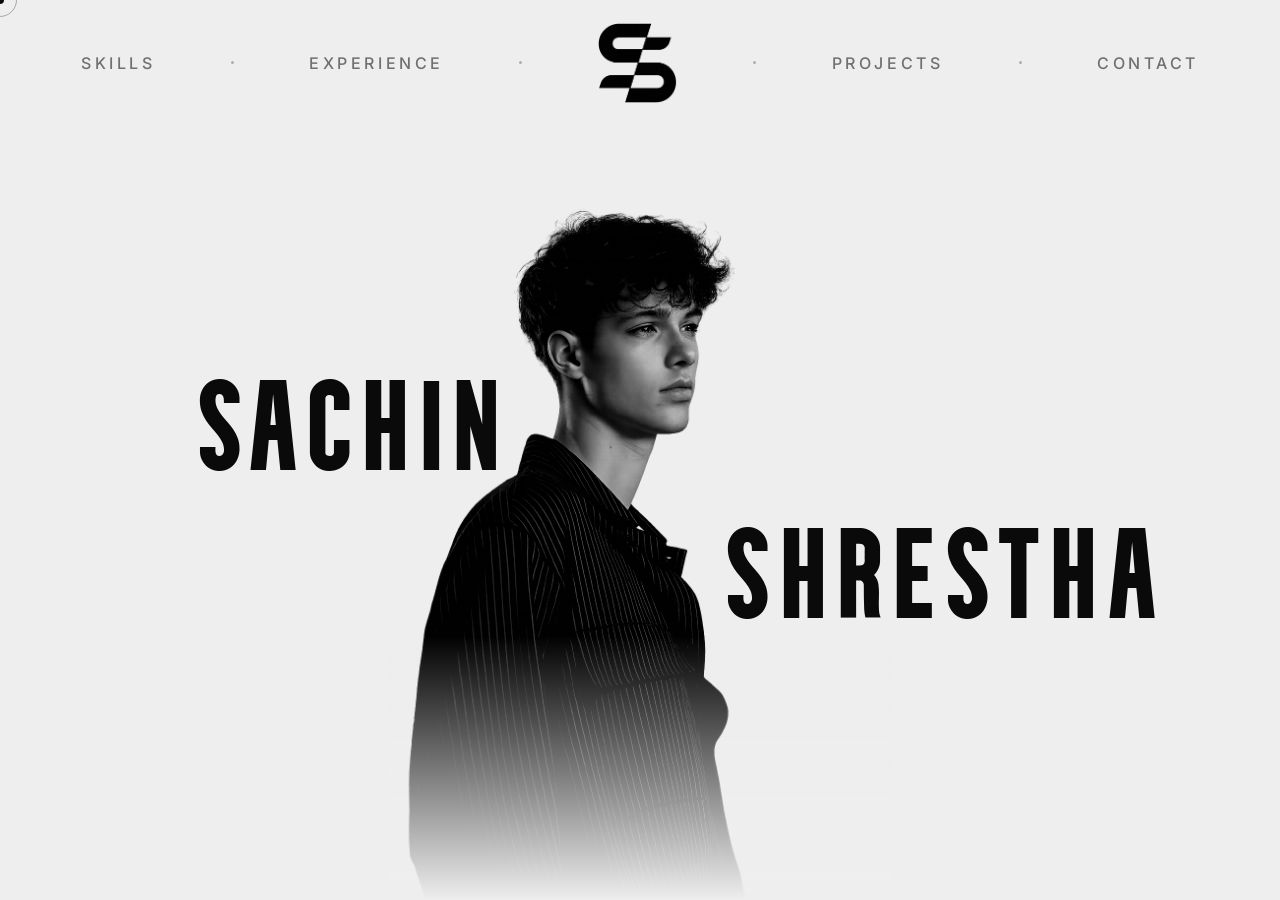
<file: index.html>
<!DOCTYPE html>
<html lang="en">
<head>
  <meta charset="UTF-8" />
  <meta name="viewport" content="width=device-width, initial-scale=1.0" />
  <title>Sachin Shrestha</title>
  <meta name="description" content="Sachin Shrestha — BCA student and software developer from Kathmandu, Nepal. Building full-stack web experiences." />
  <meta name="author" content="Sachin Shrestha" />
  <meta name="robots" content="index, follow" />
  <meta name="format-detection" content="telephone=no" />
  <meta name="apple-mobile-web-app-capable" content="yes" />
  <meta name="apple-mobile-web-app-status-bar-style" content="default" />
  <meta name="mobile-web-app-capable" content="yes" />
  <meta name="theme-color" content="#EEEEEE" />
  <meta name="color-scheme" content="light" />
  <meta property="og:title" content="Sachin Shrestha — Developer" />
  <meta property="og:description" content="BCA student and software developer from Kathmandu, Nepal." />
  <meta property="og:type" content="website" />
  <meta name="twitter:card" content="summary" />
  <meta name="twitter:title" content="Sachin Shrestha — Developer" />
  <meta name="twitter:description" content="BCA student and software developer from Kathmandu, Nepal." />
  <link rel="icon" href="assets/logo.png" type="image/png" />
  <link rel="preconnect" href="https://fonts.googleapis.com" />
  <link rel="preconnect" href="https://fonts.gstatic.com" crossorigin="anonymous" />
  <link rel="preload" href="assets/pp.png" as="image" />
  <link href="https://fonts.googleapis.com/css2?family=Cormorant+Garamond:wght@300;400;500;600&family=Inter:wght@300;400;500&display=swap" rel="stylesheet" />
  <link rel="stylesheet" href="css/index.css" />
  <link rel="stylesheet" href="css/page.css" />
  <link rel="stylesheet" href="css/skill.css" />
</head>
<body>

  <!-- HERO -->
  <section class="hero">
    <span class="name-word name-sachin"  id="name-sachin">SACHIN</span>
    <span class="hero-sub" id="hero-sub">BCA STUDENT</span>
    <div class="hero-image-wrap" id="hero-photo">
      <img src="assets/pp.png" alt="Sachin Shrestha" loading="eager" decoding="async" />
    </div>
    <span class="name-word name-shrestha" id="name-shrestha">SHRESTHA</span>
    <span class="hero-sub hero-sub-dev" id="hero-sub-2">SOFTWARE DEVELOPER</span>
    <span class="hero-label hero-label-left">2003</span>
    <span class="hero-label hero-label-right">10/04</span>
  </section>

  <script src="js/header.js"></script>
  <script src="js/cursor.js"></script>
  <script src="js/transition.js"></script>

  <script>
    function reveal(id, delay) {
      setTimeout(() => {
        const el = document.getElementById(id);
        if (el) el.classList.add('visible');
      }, delay);
    }

    reveal('hero-photo',    200);
    reveal('name-sachin',   200);
    reveal('name-shrestha', 200);
    reveal('nav-logo',     1000);
    reveal('nav-left',     1000);
    reveal('nav-right',    1000);
    document.querySelectorAll('.hero-label').forEach(el => setTimeout(() => el.classList.add('visible'), 1400));
    reveal('hero-sub',     1400);
    reveal('hero-sub-2',   1400);
  </script>

</body>
</html>
</file>
<file: css/index.css>
*, *::before, *::after { margin: 0; padding: 0; box-sizing: border-box; }
img, svg { display: block; max-width: 100%; }
a { text-decoration-skip-ink: auto; }

@font-face {
    font-family: 'Theater';
    src: url('../font/Theaterv04_Bold.ttf') format('truetype');
    font-display: swap;
}

:root {
  --bg: #EEEEEE;
  --fg: #0a0a0a;
  --muted: rgba(10,10,10,0.38);
  --photo-w: 340px;
  --transition: cubic-bezier(0.16,1,0.3,1);
  --duration: 0.9s;
  color-scheme: light;
}

html {
  scroll-behavior: smooth;
  font-synthesis: none;
  scroll-padding-top: 88px;
  tab-size: 2;
  -webkit-text-size-adjust: 100%;
  text-size-adjust: 100%;
  overscroll-behavior-y: none;
}

::selection { background: var(--fg); color: var(--bg); }

:focus-visible { outline: 2px solid var(--fg); outline-offset: 4px; }

html, body {
  width: 100%;
  background: var(--bg);
  color: var(--fg);
  font-family: 'Inter', sans-serif;
  overflow-x: hidden;
  overscroll-behavior-x: none;
  touch-action: pan-y;
  -webkit-tap-highlight-color: transparent;
  -webkit-font-smoothing: antialiased;
  -moz-osx-font-smoothing: grayscale;
  text-rendering: optimizeLegibility;
  font-feature-settings: "kern" 1;
  line-height: 1.5;
  cursor: none;
}

#cursor-dot {
  position: fixed; top: 0; left: 0;
  width: 8px; height: 8px;
  background: var(--fg); border-radius: 50%;
  pointer-events: none; z-index: 9999;
  transform: translate(-50%,-50%);
  transition: transform 0.12s ease;
  will-change: left, top, transform;
}

#cursor-ring {
  position: fixed; top: 0; left: 0;
  width: 34px; height: 34px;
  border: 1.5px solid rgba(10,10,10,0.3);
  border-radius: 50%; pointer-events: none; z-index: 9998;
  transform: translate(-50%,-50%);
  transition: width 0.2s, height 0.2s, opacity 0.2s;
  will-change: left, top, transform;
}

/* ══ REVEAL SYSTEM ══ */
.hero-image-wrap, .name-word, .scroll-hint {
  opacity: 0;
  transition: opacity 0.9s cubic-bezier(0.16,1,0.3,1);
}
.hero-image-wrap.visible, .name-word.visible, .scroll-hint.visible { opacity: 1; }

/* nav-left/right use display:contents so children join nav's flex row;
   opacity + translateY are inherited via CSS custom properties */
.nav-left, .nav-right { display: contents; --nav-g: 0; --nav-y: 20px; }
.nav-left > *, .nav-right > * {
  opacity: var(--nav-g);
  transform: translateY(var(--nav-y));
  transition: opacity 0.9s cubic-bezier(0.16,1,0.3,1),
              transform 0.9s cubic-bezier(0.16,1,0.3,1);
}
.nav-left.visible, .nav-right.visible { --nav-g: 1; --nav-y: 0px; }

.nav-logo {
  opacity: 0;
  transform: translateY(20px);
  transition: opacity 0.9s cubic-bezier(0.16,1,0.3,1),
              transform 0.9s cubic-bezier(0.16,1,0.3,1);
}
.nav-logo.visible { opacity: 1; transform: translateY(0); }

/* ══ NAV ══ */
nav {
  position: fixed; top: 0; left: 0; right: 0;
  z-index: 200;
  background: var(--bg);
  height: 88px;
  display: flex;
  align-items: center;
  justify-content: center;
  gap: 2cm;
  padding: 0 60px;
  padding-top: 1cm;
}
nav.scrolled {
  background: rgba(238,238,238,0.93);
  backdrop-filter: blur(20px);
  -webkit-backdrop-filter: blur(20px);
}
.nav-left a, .nav-right a {
  text-decoration: none;
  font-family: 'Inter', sans-serif;
  font-size: 16px; font-weight: 500;
  letter-spacing: 0.22em; text-transform: uppercase;
  color: rgba(10,10,10,0.55);
  transition: color 0.3s;
}
.nav-left a:hover, .nav-right a:hover { color: var(--fg); }
.nav-left a.nav-active, .nav-right a.nav-active { color: var(--fg); }
.dot {
  width: 3px; height: 3px;
  background: rgba(10,10,10,0.28);
  border-radius: 50%; flex-shrink: 0;
}
.nav-logo { display: flex; align-items: center; justify-content: center; cursor: pointer; }
.nav-logo img {
  width: 80px; height: 80px;
  object-fit: contain;
  filter: brightness(0) opacity(1);
  transition: opacity 0.3s;
}

/* ══ HERO ══ */
.hero {
  position: relative; width: 100vw; min-height: 100vh;
  display: flex; align-items: center; justify-content: center;
  overflow: hidden; background: var(--bg); padding-top: 0px;
  isolation: isolate;
}
.hero-image-wrap {
  position: absolute;
  top: calc(88px + 56px);
  bottom: 0;
  left: 50%;
  transform: translateX(-50%);
  width: auto;
  z-index: 3;
  overflow: hidden;
}
.hero-image-wrap img {
  width: auto; height: 100%;
  object-fit: contain;
  object-position: top center; display: block;
  filter: grayscale(100%) contrast(1.08);
  transition: filter 0.9s ease;
  will-change: filter;
}
.hero-image-wrap img:hover { filter: grayscale(0%) contrast(1.05); }
.hero-image-wrap::after {
  content: ''; position: absolute;
  bottom: 0; left: 0; right: 0; height: 35%;
  background: linear-gradient(to bottom, transparent, var(--bg) 100%);
  pointer-events: none;
}

/* ══ NAME WORDS ══ */
.name-word {
  position: absolute; z-index: 2;
  font-family: 'Theater', sans-serif;
  font-weight: 500; font-style: normal;
  text-transform: uppercase; color: var(--fg);
  letter-spacing: 0.05em; line-height: 1;
  white-space: nowrap;
  font-size: clamp(25px, 10vw, 150px);
}
.name-sachin {
  right: calc(47% + 170px); top: calc(52% - 30px);
  transform: translateY(-50%); text-align: right;
}
.name-shrestha {
  left: calc(43.3% + 170px); top: calc(59% + 55px);
  transform: translateY(-50%); text-align: left;
}

/* ══ HERO SUB (BCA STUDENT) ══ */
.hero-sub {
  position: absolute;
  right: calc(50% + 170px);
  top: calc(49% + 50px);
  text-align: right;
  z-index: 4;
  font-family: 'Inter', sans-serif;
  font-size: 24px;
  font-weight: 500;
  letter-spacing: 0.5em;
  text-transform: uppercase;
  color: rgba(10,10,10,0.55);
  white-space: nowrap;
  opacity: 0;
  will-change: opacity;
  transition: opacity 0.9s cubic-bezier(0.16,1,0.3,1);
}
.hero-sub.visible { opacity: 1; }
.hero-sub-dev {
  right: auto;
  left: calc(44.5% + 170px);
  top: calc(59% + 105px);
  text-align: left;
}

/* ══ HERO LABELS ══ */
.hero-label {
  position: absolute;
  font-family: 'Inter', sans-serif;
  font-size: 16px;
  font-weight: 500;
  letter-spacing: 0.22em;
  text-transform: uppercase;
  color: rgba(10,10,10,0.55);
  top: calc(88px + 56px);
  transform: none;
  z-index: 2;
  opacity: 0;
  user-select: none;
  transition: opacity 0.9s cubic-bezier(0.16,1,0.3,1), color 0.3s;
}
.hero-label.visible { opacity: 1; }
.hero-label:hover { color: var(--fg); }
.hero-label-left  { left:  7vw; }
.hero-label-right { right: 7vw; }

/* ══ SCROLL HINT ══ */
.scroll-hint {
  position: absolute; bottom: 28px; left: 52px; z-index: 5;
  display: flex; align-items: center; gap: 10px;
  font-size: 10px; letter-spacing: 0.22em;
  text-transform: uppercase; color: var(--muted);
}
.scroll-line { width: 1px; height: 36px; background: var(--muted); animation: scrl 1.8s ease-in-out infinite; }
@keyframes scrl {
  0%,100% { transform: scaleY(1); opacity: 0.8; }
  50%      { transform: scaleY(0.3); opacity: 0.2; }
}

@keyframes fadeUp {
  from { opacity: 0; transform: translateY(20px); }
  to   { opacity: 1; transform: translateY(0); }
}
.a1 { animation: fadeUp 0.9s cubic-bezier(0.16,1,0.3,1) 0.05s both; }
.a2 { animation: fadeUp 0.9s cubic-bezier(0.16,1,0.3,1) 0.2s  both; }
.a3 { animation: fadeUp 0.9s cubic-bezier(0.16,1,0.3,1) 0.35s both; }
.a4 { animation: fadeUp 0.9s cubic-bezier(0.16,1,0.3,1) 0.5s  both; }
.a5 { animation: fadeUp 0.9s cubic-bezier(0.16,1,0.3,1) 0.65s both; }

body::before {
  content: ''; position: fixed; inset: 0; z-index: 0; pointer-events: none;
  background-image: url("data:image/svg+xml,%3Csvg viewBox='0 0 256 256' xmlns='http://www.w3.org/2000/svg'%3E%3Cfilter id='n'%3E%3CfeTurbulence type='fractalNoise' baseFrequency='0.9' numOctaves='4' stitchTiles='stitch'/%3E%3C/filter%3E%3Crect width='100%25' height='100%25' filter='url(%23n)' opacity='0.03'/%3E%3C/svg%3E");
}

/* ══ HOVER BAR ══ */
#hover-bar {
  position: fixed;
  top: calc(61.5% - 135px); left: 0; right: 0;
  height: 150px;
  z-index: 9999 !important;  /* above EVERYTHING including nav */
  pointer-events: none;
  overflow: hidden;
}

/* ── fix white gap: use 51% height with 1px overlap ── */
#hover-bar .bar-top {
  position: absolute;
  top: 0; left: 0; right: 0;
  height: calc(50% + 1px);          /* +1px overlap kills the gap */
  background: #0a0a0a;
  transform-origin: bottom center;
  transform: scaleY(0);
  transition: transform 0.55s cubic-bezier(0.16,1,0.3,1);
}
#hover-bar .bar-bot {
  position: absolute;
  bottom: 0; left: 0; right: 0;
  height: calc(50% + 1px);          /* +1px overlap kills the gap */
  background: #0a0a0a;
  transform-origin: top center;
  transform: scaleY(0);
  transition: transform 0.55s cubic-bezier(0.16,1,0.3,1);
}
#hover-bar.active .bar-top { transform: scaleY(1); }
#hover-bar.active .bar-bot { transform: scaleY(1); }

#hover-bar-text {
  position: fixed;
  top: calc(61.5% - 42px); left: 50%;
  transform: translate(-50%, -50%);
  z-index: 10000;
  line-height: 1;
  font-family: 'Theater', 'Cormorant Garamond', Georgia, serif;
  font-size: clamp(70px, 11vw, 170px); font-weight: 500;
  letter-spacing: 0.06em; text-transform: uppercase;
  color: #c2c1c1; user-select: none; white-space: nowrap;
  pointer-events: none;
}
#hover-bar-text .txt-top { display: block; overflow: hidden; height: 0.6em; }
#hover-bar-text .txt-top span {
  display: block;
  transform: translateY(110%);
  transition: transform 3s cubic-bezier(0.16,1,0.3,1) 0.6s;
}
#hover-bar-text .txt-bot { display: block; overflow: hidden; height: 0.6em; margin-top: -0.18em; }
#hover-bar-text .txt-bot span {
  display: block; margin-top: -0.42em;
  transform: translateY(-110%);
  transition: transform 3s cubic-bezier(0.16,1,0.3,1) 0.6s;
}
#hover-bar-text.active .txt-top span { transform: translateY(0); }
#hover-bar-text.active .txt-bot span { transform: translateY(0); }
#hover-bar-text:not(.active):not(.entry-cover):not(.entry-sweep) .txt-top span {
  transition: transform 0.06s ease 0s;
}
#hover-bar-text:not(.active):not(.entry-cover):not(.entry-sweep) .txt-bot span {
  transition: transform 0.06s ease 0s;
}

/* ══════════════════════════════════════════════
   PAGE TRANSITION STATES
══════════════════════════════════════════════ */

/* fullscreen — covers ENTIRE viewport including nav */
#hover-bar.fullscreen {
  top: 0 !important;
  height: 100vh !important;
  transition: top 0.7s cubic-bezier(0.16,1,0.3,1),
              height 0.7s cubic-bezier(0.16,1,0.3,1);
}
#hover-bar.fullscreen .bar-top,
#hover-bar.fullscreen .bar-bot {
  height: 50.5% !important;
  transform: scaleY(1) !important;
  transition: transform 0.7s cubic-bezier(0.16,1,0.3,1) !important;
}

/* text turns white — synced with bar expansion (~0.7s) */
#hover-bar-text.text-white {
  color: #ffffff !important;
  transition: color 0.8s ease;
}

/* ══ ENTRY: bar covers screen instantly on page load ══ */
#hover-bar.entry-cover {
  top: 0 !important;
  height: 100vh !important;
  transition: none !important;
}
#hover-bar.entry-cover .bar-top,
#hover-bar.entry-cover .bar-bot {
  height: 50.5% !important;
  transform: scaleY(1) !important;
  transition: none !important;
}

/* text: instant white + fully revealed */
#hover-bar-text.entry-cover {
  color: #ffffff !important;
  font-size: clamp(70px, 11vw, 170px) !important;
  transition: none !important;
}
#hover-bar-text.entry-cover .txt-top span,
#hover-bar-text.entry-cover .txt-bot span {
  transform: translateY(0) !important;
  transition: none !important;
}

/* ══ ENTRY SWEEP: text rides up with bar and fades out ══ */
#hover-bar-text.entry-sweep {
  transform: translate(-50%, calc(-50% - 100vh)) !important;
  opacity: 0 !important;
  transition: transform 1.1s cubic-bezier(0.4, 0, 0.2, 1),
              opacity 1.1s cubic-bezier(0.4, 0, 0.2, 1) !important;
}
#hover-bar-text.entry-sweep .txt-top span,
#hover-bar-text.entry-sweep .txt-bot span {
  transform: translateY(0) !important;
  transition: none !important;
}

/* ══ ENTRY SWEEP: bar slides from bottom → top to reveal page ══ */
#hover-bar.entry-sweep {
  transform: translateY(-100%) !important;
  transition: transform 1.1s cubic-bezier(0.4, 0, 0.2, 1) !important;
}

/* ══ RESPONSIVE ══ */
@media (max-width: 768px) {
  nav { gap: 1cm; padding: 0 24px; padding-top: 0.6cm; }
  .about-wrap { padding: 10vh 24px 12vh; }
  .about-body { grid-template-columns: 1fr; gap: 40px; }
  .about-heading { font-size: clamp(42px, 10vw, 80px); }
  :root { --photo-w: 220px; }
}

@media (prefers-reduced-motion: reduce) {
  *, *::before, *::after { transition-duration: 0.01ms !important; animation-duration: 0.01ms !important; }
}

@media (hover: none) {
  #cursor-dot, #cursor-ring { display: none !important; }
  html, body { cursor: auto; }
}

@media print {
  #cursor-dot, #cursor-ring, #hover-bar, #hover-bar-text { display: none !important; }
  nav { position: static; }
}
</file>
<file: css/page.css>
/* ════ SHARED PAGE STYLES ════ */
/* Used by skills.html, experience.html, projects.html, contact.html */

.page-hero {
  position: relative;
  width: 100vw;
  min-height: 100vh;
  display: flex;
  align-items: center;
  justify-content: center;
  overflow: hidden;
  background: var(--bg);
  padding-top: 88px;
}

/* Page title — same .name-word style, centered */
.page-title {
  position: relative;
  transform: none;
  text-align: center;
  font-size: clamp(48px, 10vw, 160px);
  letter-spacing: 0.04em;
}

/* ════ CONTACT PAGE ════ */

.contact-hero {
  align-items: flex-start;
  justify-content: center;
  padding: calc(88px + 72px) 8vw 80px;
}

.contact-grid {
  width: 100%;
  max-width: 1240px;
  display: grid;
  grid-template-columns: 5fr 7fr;
  gap: clamp(60px, 8vw, 130px);
  align-items: start;
}

/* ── reveal ── */
.contact-side,
.form-side {
  opacity: 0;
  transition: opacity 0.9s cubic-bezier(0.16, 1, 0.3, 1);
}
.contact-side.visible { opacity: 1; }
.form-side.visible    { opacity: 1; transition-delay: 0.15s; }

/* ── info side ── */
.c-eyebrow {
  display: block;
  font-family: 'Inter', sans-serif;
  font-size: 10px;
  letter-spacing: 0.3em;
  text-transform: uppercase;
  color: var(--muted);
  margin-bottom: 22px;
  user-select: none;
}

.c-heading {
  font-family: 'Theater', sans-serif;
  font-size: clamp(54px, 6.5vw, 104px);
  font-weight: 500;
  letter-spacing: 0.05em;
  text-transform: uppercase;
  line-height: 1;
  color: var(--fg);
  margin-bottom: 28px;
}

.c-desc {
  font-family: 'Inter', sans-serif;
  font-size: 13.5px;
  font-weight: 400;
  line-height: 1.9;
  color: rgba(10,10,10,0.5);
  max-width: 300px;
  margin-bottom: 52px;
  overflow-wrap: break-word;
  hyphens: auto; -webkit-hyphens: auto;
}

.c-items { margin-bottom: 48px; }

.c-item {
  display: flex;
  align-items: center;
  gap: 16px;
  padding: 15px 0;
  border-bottom: 1px solid rgba(10,10,10,0.1);
  text-decoration: none;
  color: var(--fg);
  transition: padding-left 0.35s cubic-bezier(0.16,1,0.3,1);
}
.c-item:first-child { border-top: 1px solid rgba(10,10,10,0.1); }
a.c-item:hover      { padding-left: 10px; }

.c-icon {
  width: 38px; height: 38px;
  border: 1px solid rgba(10,10,10,0.13);
  border-radius: 50%;
  display: flex; align-items: center; justify-content: center;
  flex-shrink: 0;
  color: var(--fg);
  transition: background 0.3s, border-color 0.3s, color 0.3s;
}
.c-icon svg {
  width: 14px; height: 14px;
  stroke: currentColor; fill: none;
  stroke-width: 1.6; stroke-linecap: round; stroke-linejoin: round;
}
a.c-item:hover .c-icon {
  background: var(--fg); border-color: var(--fg); color: var(--bg);
}

.c-text          { flex: 1; min-width: 0; }
.c-text-label    {
  display: block;
  font-family: 'Inter', sans-serif;
  font-size: 9px; letter-spacing: 0.26em; text-transform: uppercase;
  color: var(--muted); margin-bottom: 3px;
}
.c-text-value    {
  display: block;
  font-family: 'Inter', sans-serif;
  font-size: 13px; font-weight: 500;
  color: var(--fg); letter-spacing: 0.01em;
  white-space: nowrap; overflow: hidden; text-overflow: ellipsis;
  word-break: break-all;
  font-variant-numeric: tabular-nums;
  line-height: 1.4;
}

.c-socials       { display: flex; gap: 12px; flex-wrap: wrap; }

.c-social-pill {
  display: inline-flex; align-items: center; gap: 8px;
  padding: 9px 18px 9px 13px;
  border: 1px solid rgba(10,10,10,0.18);
  border-radius: 100px;
  overflow: hidden;
  font-family: 'Inter', sans-serif;
  font-size: 10.5px; font-weight: 500; letter-spacing: 0.14em;
  text-transform: uppercase; text-decoration: none; color: var(--fg);
  transition: background 0.3s, color 0.3s, border-color 0.3s;
}
.c-social-pill:hover {
  background: var(--fg); color: var(--bg); border-color: var(--fg);
}
.c-social-pill svg { width: 13px; height: 13px; fill: currentColor; flex-shrink: 0; }

/* ── form side ── */
.f-eyebrow {
  display: block;
  font-family: 'Inter', sans-serif;
  font-size: 10px; letter-spacing: 0.3em; text-transform: uppercase;
  color: var(--muted); margin-bottom: 36px;
  user-select: none;
}

.c-form          { display: flex; flex-direction: column; accent-color: var(--fg); }

.f-row           { display: grid; grid-template-columns: 1fr 1fr; gap: 0 28px; }

.f-field         { position: relative; }
.f-field label {
  display: block;
  font-family: 'Inter', sans-serif;
  font-size: 9px; letter-spacing: 0.26em; text-transform: uppercase;
  color: var(--muted); padding-top: 24px; margin-bottom: 10px;
  transition: color 0.3s;
}
.f-field:focus-within label { color: var(--fg); }

.f-field input,
.f-field textarea {
  display: block; width: 100%;
  background: none; border: none;
  border-bottom: 1px solid rgba(10,10,10,0.14);
  outline: none; padding: 0 0 13px;
  -webkit-appearance: none; appearance: none;
  font-variant-numeric: tabular-nums;
  font-family: 'Inter', sans-serif;
  font-size: 14px; font-weight: 400; color: var(--fg);
  resize: none; cursor: none;
  transition: border-color 0.3s;
}
.f-field input::placeholder,
.f-field textarea::placeholder { color: rgba(10,10,10,0.22); }
.f-field input:focus,
.f-field textarea:focus         { border-color: var(--fg); }
.f-field textarea               { min-height: 88px; padding-top: 4px; }

.f-actions {
  margin-top: 38px;
  display: flex; align-items: center; gap: 22px;
}

.f-submit {
  display: inline-flex; align-items: center; gap: 12px;
  padding: 15px 30px;
  background: var(--fg); color: var(--bg);
  border: none; border-radius: 3px;
  font-family: 'Inter', sans-serif;
  font-size: 11px; font-weight: 500; letter-spacing: 0.18em;
  text-transform: uppercase; cursor: none;
  transition: gap 0.3s;
}
.f-submit:hover                 { gap: 20px; }
.f-submit svg {
  width: 14px; height: 14px;
  stroke: currentColor; fill: none;
  stroke-width: 2; stroke-linecap: round; stroke-linejoin: round;
  flex-shrink: 0; transition: transform 0.3s;
}
.f-submit:hover svg             { transform: translateX(4px); }

.f-note {
  font-family: 'Inter', sans-serif;
  font-size: 11px; color: var(--muted); letter-spacing: 0.06em;
  user-select: none;
}

.f-success {
  display: none;
  padding: 14px 0 0;
  font-family: 'Inter', sans-serif;
  font-size: 12px; letter-spacing: 0.08em;
  color: var(--fg);
}
.f-success.show                 { display: block; }

@media (max-width: 1024px) {
  .contact-grid { grid-template-columns: 1fr; gap: 52px; }
  .c-desc { max-width: unset; }
}

@media (max-width: 600px) {
  .f-row { grid-template-columns: 1fr; gap: 0; }
  .contact-hero { padding: calc(88px + 40px) 6vw 60px; }
}
</file>
<file: css/skill.css>
/* ════ SKILLS PAGE ════ */

/* Force block layout — kills page-hero flex that collapses the hero */
.skills-page {
  display: block         !important;
  padding-top: 0         !important;
  min-height: unset      !important;
  overflow: visible      !important;
  align-items: unset     !important;
  justify-content: unset !important;
}

/* ── Hero (full viewport) ── */
.sk-hero {
  position: relative;
  width: 100%;
  height: 100vh;
  overflow: hidden;
  background: var(--bg);
}

/* "MY" — small eyebrow, top-right */
.sk-my {
  font-size: clamp(11px, 1.1vw, 17px) !important;
  letter-spacing: 0.5em;
  position: absolute;
  top: calc(88px + 56px);
  right: 7vw;
  text-align: right;
  white-space: nowrap;
  transform: none !important;  /* cancel any translateY from name-word variants */
}

/* "SKILLS" — dominant word, bottom-left */
.sk-word {
  font-size: clamp(90px, 16vw, 260px) !important;
  line-height: 0.82;
  position: absolute;
  left: 7vw;
  bottom: 9%;
  white-space: nowrap;
  transform: none !important;
}

/* mid-page rule */
.sk-rule {
  position: absolute;
  left: 7vw; right: 7vw;
  top: 50%;
  height: 1px;
  background: rgba(10,10,10,0.08);
  pointer-events: none;
}

/* scroll hint — bottom-left */
.sk-scroll {
  position: absolute;
  bottom: 28px;
  left: 52px;
  display: flex;
  align-items: center;
  gap: 10px;
  font-family: 'Inter', sans-serif;
  font-size: 10px;
  letter-spacing: 0.22em;
  text-transform: uppercase;
  color: var(--muted);
}

/* skill count badge — bottom-right */
.sk-badge {
  position: absolute;
  bottom: 24px;
  right: 7vw;
  text-align: right;
  line-height: 1;
}
.sk-badge-n {
  display: block;
  font-family: 'Theater', sans-serif;
  font-size: clamp(30px, 3.5vw, 52px);
  color: var(--fg);
}
.sk-badge-l {
  display: block;
  font-family: 'Inter', sans-serif;
  font-size: 9px;
  letter-spacing: 0.26em;
  text-transform: uppercase;
  color: var(--muted);
  margin-top: 5px;
}

/* ── Content area ── */
.sk-content {
  padding: 0 7vw 100px;
  opacity: 0;
  contain: style;
  transition: opacity 0.9s cubic-bezier(0.16, 1, 0.3, 1);
}
.sk-content.visible { opacity: 1; }

/* ── Filter bar ── */
.sk-filters {
  display: flex;
  gap: 8px;
  flex-wrap: wrap;
  padding: 52px 0 52px;
  border-top: 1px solid rgba(10,10,10,0.1);
}

.sk-tab {
  display: inline-flex;
  align-items: center;
  gap: 8px;
  padding: 10px 20px;
  border: 1px solid rgba(10,10,10,0.14);
  background: transparent;
  font-family: 'Inter', sans-serif;
  font-size: 10px;
  font-weight: 500;
  letter-spacing: 0.18em;
  text-transform: uppercase;
  color: var(--fg);
  cursor: none;
  user-select: none;
  transition: background 0.3s, color 0.3s, border-color 0.3s;
}
.sk-tab em { font-style: normal; opacity: 0.38; }
.sk-tab:hover { border-color: rgba(10,10,10,0.35); }
.sk-tab.active {
  background: var(--fg);
  border-color: var(--fg);
  color: var(--bg);
}
.sk-tab.active em { opacity: 0.55; }

/* ── Skills grid ── */
.sk-grid {
  display: grid;
  grid-template-columns: repeat(5, 1fr);
  gap: 10px;
  width: 100%;
  align-content: start;
}

/* Card */
.sk-card {
  background: rgba(255,255,255,0.65);
  border: 1px solid rgba(10,10,10,0.07);
  border-radius: 6px;
  padding: 28px 22px 20px;
  will-change: transform;
  backface-visibility: hidden;
  isolation: isolate;
  display: flex;
  flex-direction: column;
  align-items: flex-start;  /* stop children from stretching full-width */
  gap: 14px;
  transition: border-color 0.35s, transform 0.35s cubic-bezier(0.16,1,0.3,1),
              opacity 0.3s, background 0.3s, box-shadow 0.35s;
}
.sk-card:hover {
  border-color: rgba(10,10,10,0.22);
  background: #ffffff;
  transform: translateY(-5px);
  box-shadow: 0 12px 32px rgba(10,10,10,0.07);
}

/* Icon — hard-capped size */
.sk-icon {
  width: 46px;
  height: 46px;
  min-width: 46px;
  min-height: 46px;
  max-width: 46px;
  max-height: 46px;
  flex-shrink: 0;
}
.sk-icon img {
  display: block;
  width:  46px !important;
  height: 46px !important;
  object-fit: contain;
}

.sk-name {
  font-family: 'Inter', sans-serif;
  font-size: 13.5px;
  font-weight: 500;
  color: var(--fg);
  letter-spacing: 0.01em;
}

.sk-sub {
  font-family: 'Inter', sans-serif;
  font-size: 9.5px;
  letter-spacing: 0.2em;
  text-transform: uppercase;
  color: var(--muted);
  margin-top: auto;
}

/* Filter hidden state */
.sk-card.sk-hide {
  opacity: 0;
  transform: scale(0.94) translateY(6px);
  pointer-events: none;
}

@media (max-width: 900px) {
  .sk-grid { grid-template-columns: repeat(3, 1fr); }
}

@media (max-width: 560px) {
  .sk-grid { grid-template-columns: repeat(2, 1fr); }
}

/* Hide scrollbar (scrolling still works) */
html, body {
  scrollbar-width: none;
  -ms-overflow-style: none;
}
html::-webkit-scrollbar,
body::-webkit-scrollbar {
  display: none;
}
</file>
